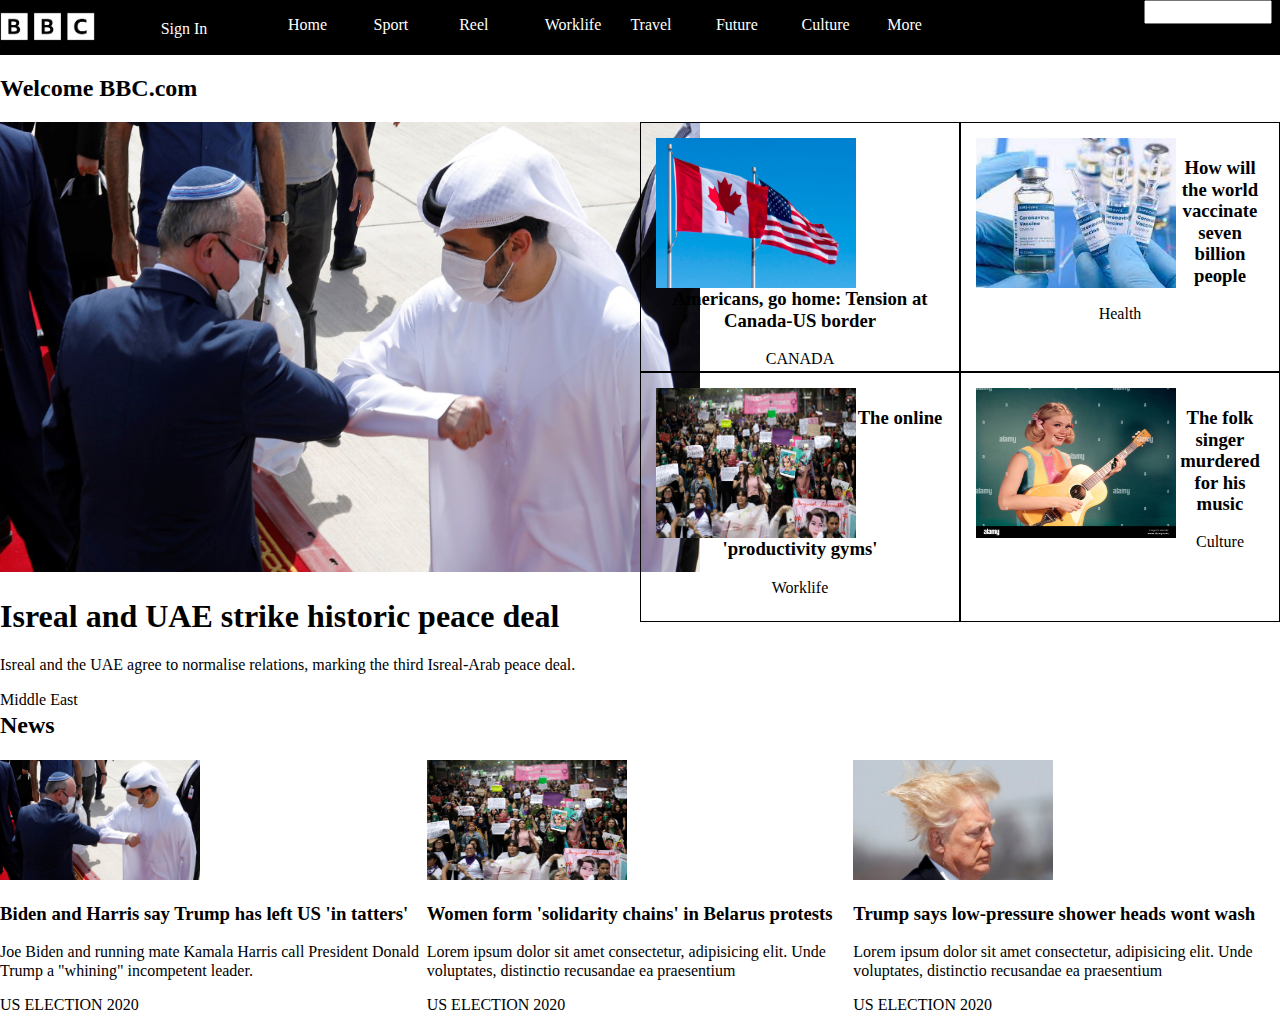
<file: portfollio/bbc/index.html>
<!DOCTYPE html>
<html lang="en">
	<head>
  	<meta charset="utf-8">
  	<meta name="description" content="Your description goes here">
  	<meta name="keywords" content="one, two, three">
		<meta name="viewport" content="width=device-width, initial-scale=1">
		
		<title>Blank Template</title>

		<!-- external CSS link -->
		<link rel="stylesheet" href="css/normalize.css">
		<link rel="stylesheet" href="css/style.css">
	</head>
	<body>
		<header>
			<nav>
				<img src="photos/BBC-New-Logo.png" alt="bbc logo">
				<a href="#">Sign In</a>
				<ul>
					
	
					<li> <a href="BBC.com/Home">Home</a> </li>
					<li> <a href="bbc.co/Sport"> Sport </a> </li>
					<li> <a href="bbc.com/reel"> Reel</a> </li>
					<li> <a href="bbc.com/worklife"> Worklife</a> </li>
					<li> <a href="bbc.com/travel"> Travel </a> </li>
					<li> <a href="BBC.com/future"> Future</a> </li>
					<li> <a href="BBC.com/culture"> Culture <a> </li>
					<li> <a href="BBC.com/more"> More </a> </li>
				</ul>
				<form action="">
					<input type="text">
				</form>
			</nav>
		</header>
		<main>
			<h2>Welcome BBC.com</h2>
			<section>
				<img src="photos/main.jpg" alt="two people" width="700" height="450">
				<h1>Isreal and UAE strike historic peace deal</h1>
				<p>Isreal and the UAE agree to normalise relations, marking the third Isreal-Arab peace deal. </p>
				<span>Middle East</span>
			</section>
			<section>
				<section>
					<img src="photos/usflag.jpg" alt=""width="200" height="150">
					<h3>Americans, go home: Tension at Canada-US border</h3>
					<span>CANADA</span>
				</section>
				<section>
					<img src="photos/vac.jfif" alt="" width="200" height="150">
					<h3>How will the world vaccinate seven billion people </h3>
					<span>Health </span>
				</section>
				<section>
					<img src="photos/protest.jpg" alt="" width="200" height="150">
					<h3>The online 'productivity gyms'</h3>
					<span>Worklife </span>
				</section>
				<section>
					<img src="photos/Folk.jpg" alt="" width="200" height="150">
					<h3>The folk singer murdered for his music </h3>
					<span>Culture </span>
				</section>
			</section>

		</main>
		<section>
			<h2>News</h2>
			<section>
				<img src="photos/main.jpg" alt="Joe Byron"width="200" height="120">
				<h3>Biden and Harris say Trump has left US 'in tatters'</h3>
				<p>Joe Biden and running mate Kamala Harris call President Donald Trump a "whining" incompetent leader.</p>
				<span>US ELECTION 2020</span>
			</section>
			<section>
				<img src="photos/protest.jpg" alt="Joe Byron"width="200" height="120">
				<h3>Women form 'solidarity chains' in Belarus protests</h3>
				<p>Lorem ipsum dolor sit amet consectetur, adipisicing elit. Unde voluptates, distinctio recusandae ea praesentium</p>
				<span>US ELECTION 2020</span>
			</section>
			<section>
				<img src="photos/trumphair.jpg" alt="Joe Byron" width="200" height="120">
				<h3>Trump says low-pressure shower heads wont wash </h3>
				<p>Lorem ipsum dolor sit amet consectetur, adipisicing elit. Unde voluptates, distinctio recusandae ea praesentium</p>
				<span>US ELECTION 2020</span>
			</section>
		</section>
		<script type="text/javascript" src="js/main.js"></script>
	</body>
</html>
</file>
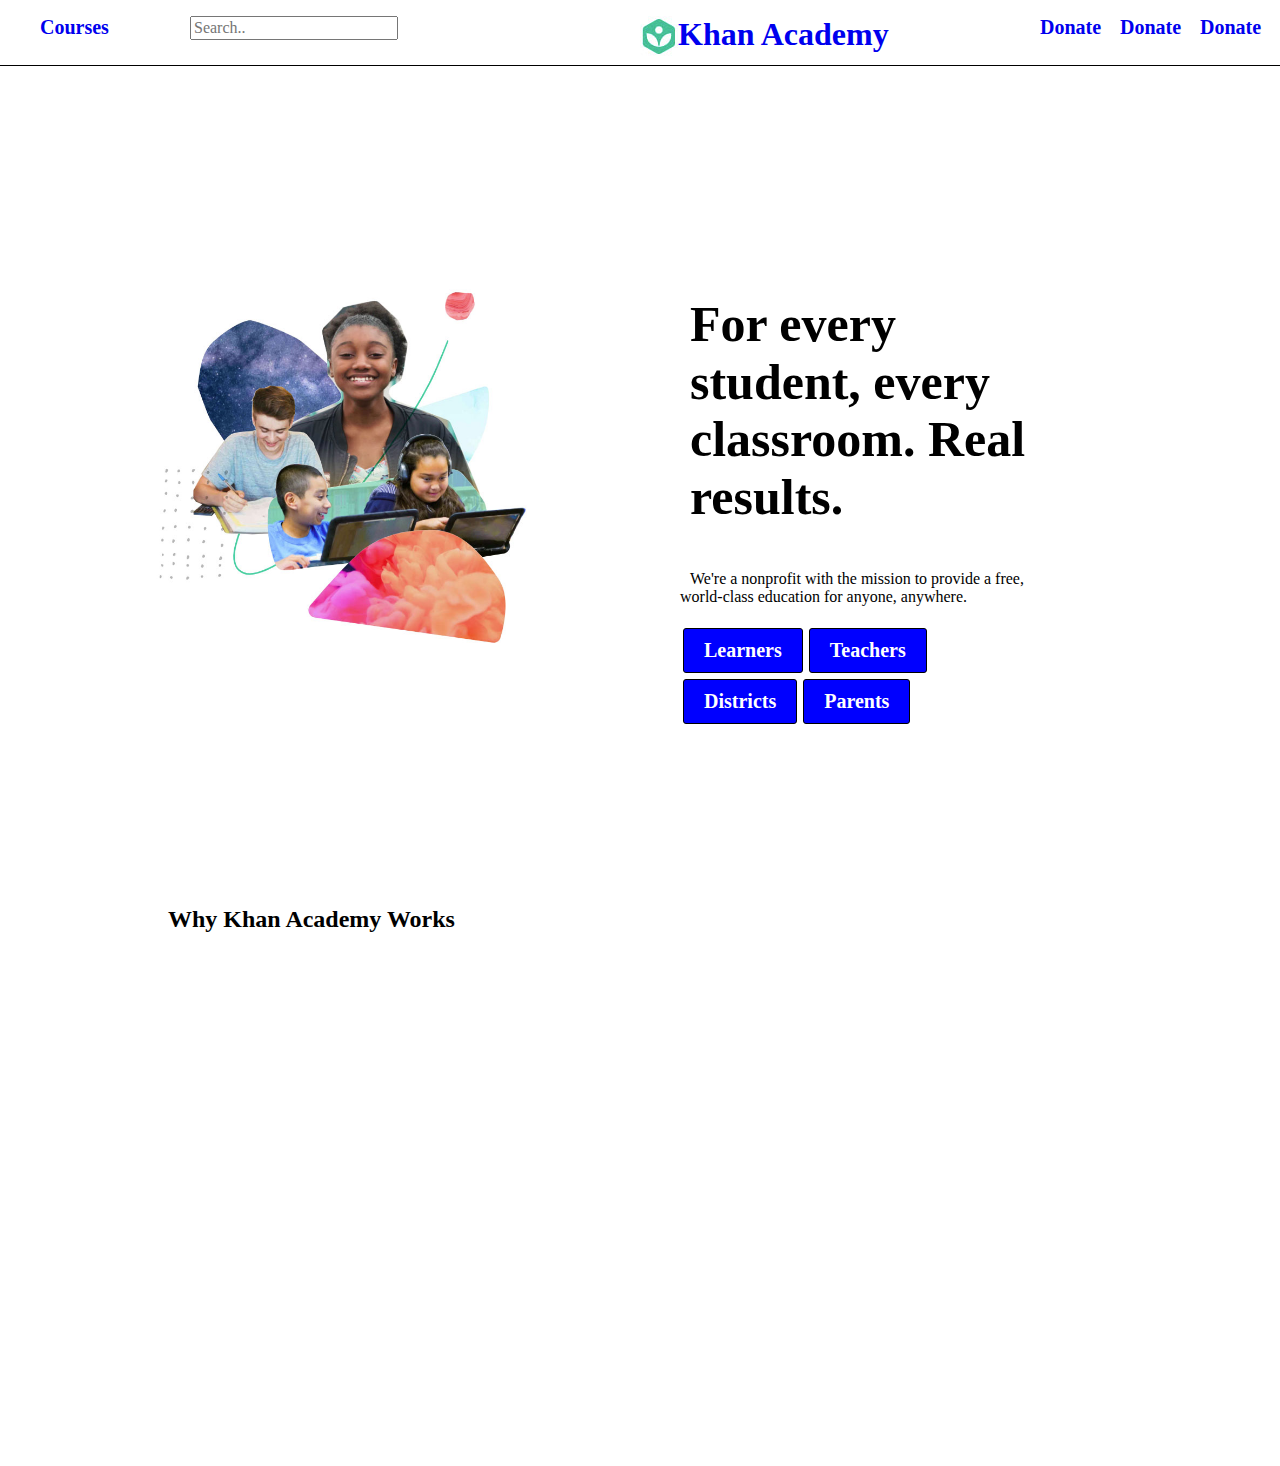
<file: portfollio/khan/khan.html>
<!DOCTYPE html>
<html lang="en">
	<head>
  	<meta charset="utf-8">
  	<meta name="description" content="Your description goes here">
  	<meta name="keywords" content="one, two, three">
		<meta name="viewport" content="width=device-width, initial-scale=1">
		
		<title>Blank Template</title>

		<!-- external CS link -->
		<link rel="stylesheet" href="css/normalize.css">
		<link rel="stylesheet" href="css/style.css">
	</head>
<body>


    <header class="clearfix">
        <nav class="clearfix">
        <section class="leftside">
        <ul>
            <li> <a href="khan.com/course"> Courses</a> </li>
            <li>
                <input type="text" placeholder="Search..">
            </li>
        </section>



            
        <div class="center">
                <img src="photos/logo.jpg" alt="Khan logo" >
                 <a href="khan.com/Home"><h1>Khan Academy<h1> 
                </a> 
            </div>  


            <div class="rightnav">
            <li> <a href="khan.com/Donate"> Donate </a> </li>
            
                <li> <a href="khan.com/Donate"> Donate </a> </li>
                
                    <li> <a href="khan.com/Donate"> Donate </a> </li>
              
        </ul>
    </div>

        </nav>
    </header>

<main>
    <section>
        <img src="photos/khan.jpg" alt="Kids learning" width="729" length = "689"> 
    </section>
<section>
        <h1> For every student, every classroom. Real results.</h1>
        <span class="clearfix"> We're a nonprofit with the mission to provide a free, world-class education for anyone, anywhere.</span> </br>

       
            <li > <a href="khan.com/Learners" class="button"> Learners</a> </li>
            <li > <a href="khan.com/teachers" class="button"> Teachers</a> </li>
            <li > <a href="khan.com/districs" class="button"> Districts</a> </li>
            <li > <a href="khan.com/partents" class="button"> Parents</a> </li>
    </section>
    <section>
        <h2>Why Khan Academy Works</h2>
    </section>
</main>



</body>
</html>


<script type="text/javascript" src="js/main.js"></script>
    </body>
    </html>
</file>
<file: portfollio/bbc/css/style.css>
/* Box Model Hack */
* {
  box-sizing: border-box;
}

/* Clear fix hack */
.clearfix:after {
     content: ".";
     display: block;
     clear: both;
     visibility: hidden;
     line-height: 0;
     height: 0;
}

.clear {
	clear: both;
}

/******************************************
/* BASE STYLES
/*******************************************/

body {

}


/******************************************
/* LAYOUT
/*******************************************/
header {
  height: 55px;
  background: black;
  color: white;
}
nav *{
  float: left;
  width: 10%;
  color: white;
  display: block;
  font-style: none;
  text-decoration: none;
}
nav img {
  width: 120px;
  padding-right: 25px;

}
nav>a {
  margin-top:20px;
  text-align: center;
  text-decoration: none;
 
  
}
nav ul{
  width: 70%;
}

nav form input{
  width: 100%;
}
 section > section{
  width: 33.3333%;
  float: left;
}
main > section{
  width: 50%;
  height: 590px;
  float: left;
}
main section + section section{
  width: 50%;
  height: 250px;
  float: left;
  border: 1px solid black;
  padding: 15px;
  text-align: center;
}
main section + section section img { 

  float: left;
   
}

/******************************************
/* ADDITIONAL STYLES
/*******************************************/
</file>
<file: portfollio/khan/css/style.css>
/* Box Model Hack */
* {
  box-sizing: border-box;
}

/* Clear fix hack */
.clearfix:after {
     content: ".";
     display: block;
     clear: both;
     visibility: hidden;
     line-height: 0;
     height: 0;
}

.clear {
	clear: both;
}

/*****************************************
/* BASE STYLES
/*******************************************/

body {

}


/******************************************
/* LAYOUT
/*******************************************/
header nav {
  height: 50px;
  border-bottom: 1px solid black;
  width: 100%;
  list-style: none;

}

.leftside li {
  width: 150px;
   float: left;
   list-style: none;


}
.center {
  
  margin: 0;
  width: 20%;
  position: absolute;
  left: 50%;
  
}
.center h1 {
  display: inline-block;
  margin: 0;

}
.rightnav {
  width: 300px;
  float: right;
}
.rightnav  li {
  float:right;
  width: 80px;
}
li a {
  text-decoration: none;
  font-size: 20px;
  font-weight: 600;
}
img{
 
  float: left;
}

main > section{
  width: 50%;
  height: 600px;
  float: left;
}
aside {
width:40%}

footer {

}

main {
  margin-left: auto;
  margin-right: auto;
  width: 80%;
}
main > section{
  width: 50%;
  height: 600px;
  float: left;
}

main > section h1, main > section {
  margin-top: 100px;
  display: inline-block;
  padding: 10px;
} 
main section > img{
  margin-top: 100px;
  width:80%;
}
main section+section {
  background-color: rgb(255, 255, 255);
  padding: 20px;
  width: 40%;
  margin-left: 20px;
  margin-top: 100px;
}
main section h1 {
    font-size: 50px;
}
main section li {
  list-style: none;
  float: left;
  

  
}
main section span { 
   padding: 10px;
}

.button {
  display: inline-block;
  padding: 10px 20px;
  text-decoration: none;
  background-color: blue;
  border: 1px solid black;
  border-radius: 3px;
  color: white;
  margin: 3px;
  text-align: center;
}

/******************************************
/* ADDITIONAL STYLES
/*******************************************/
</file>
